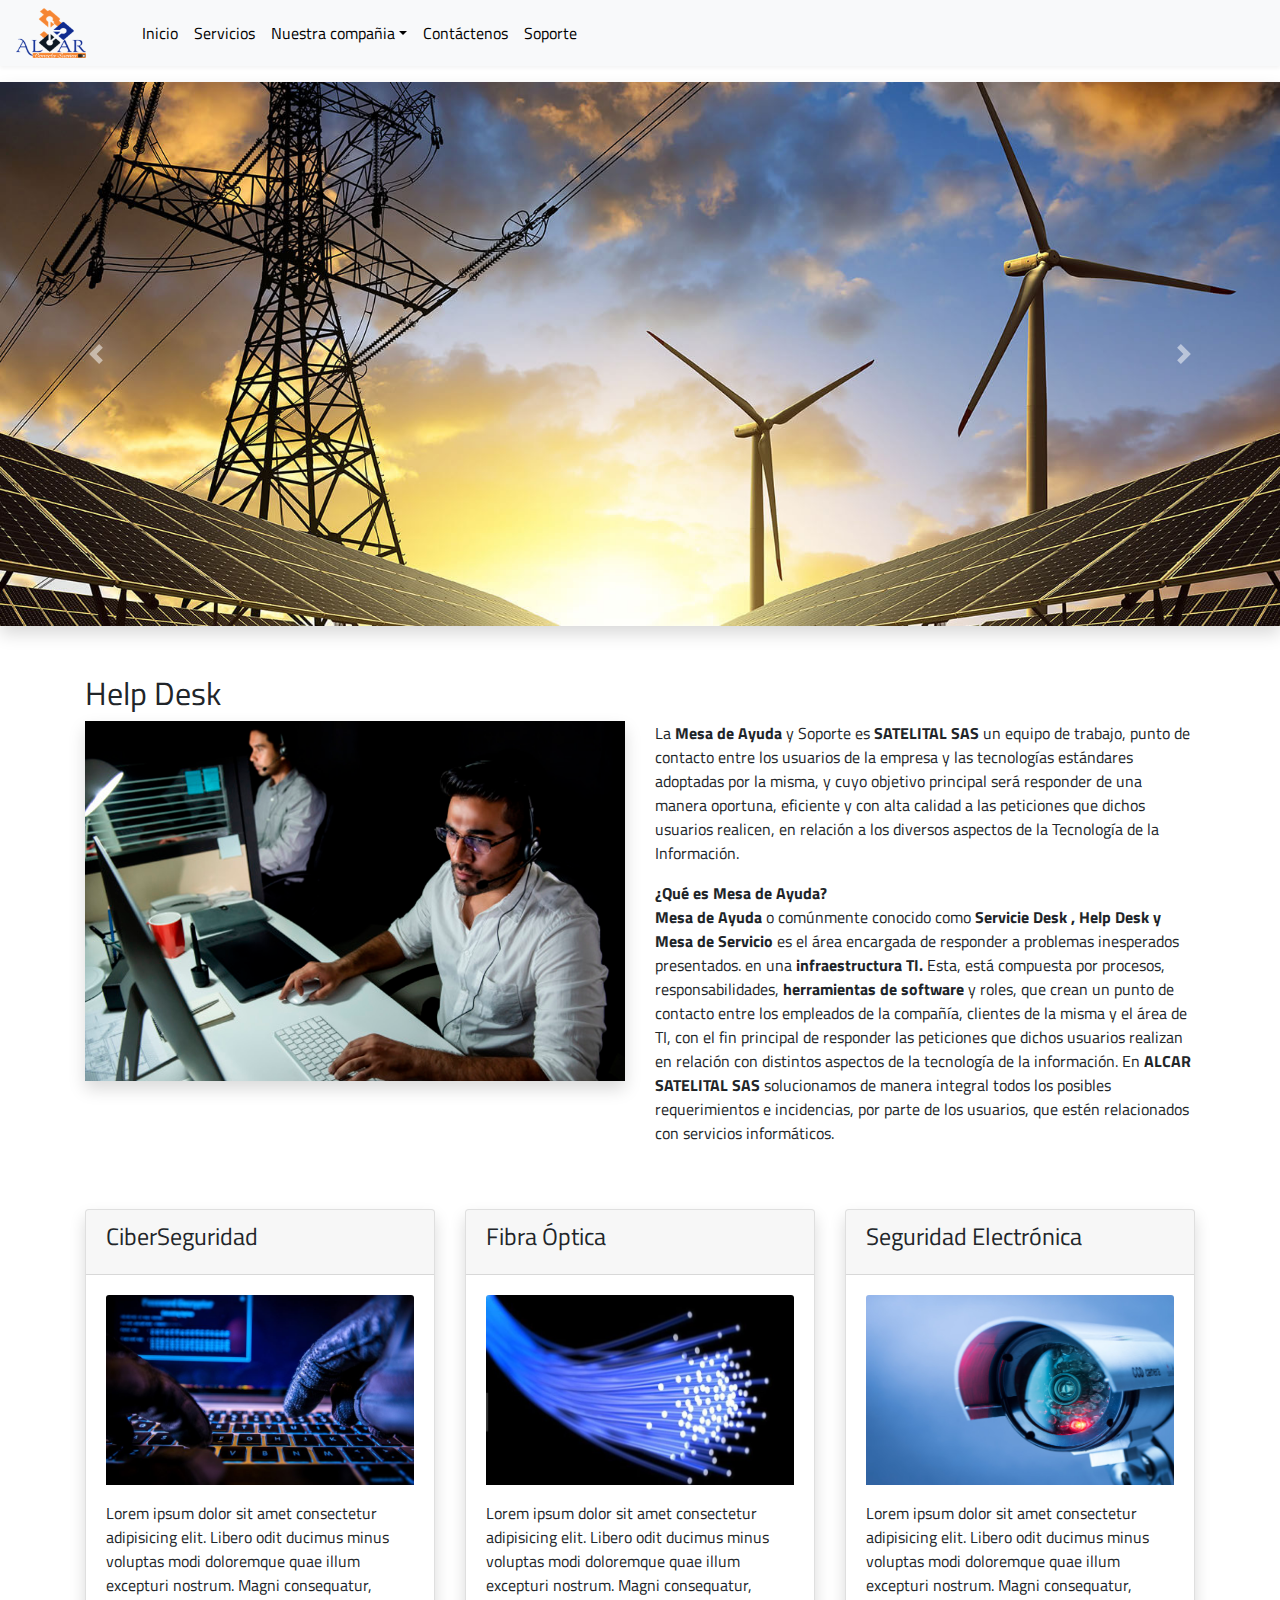
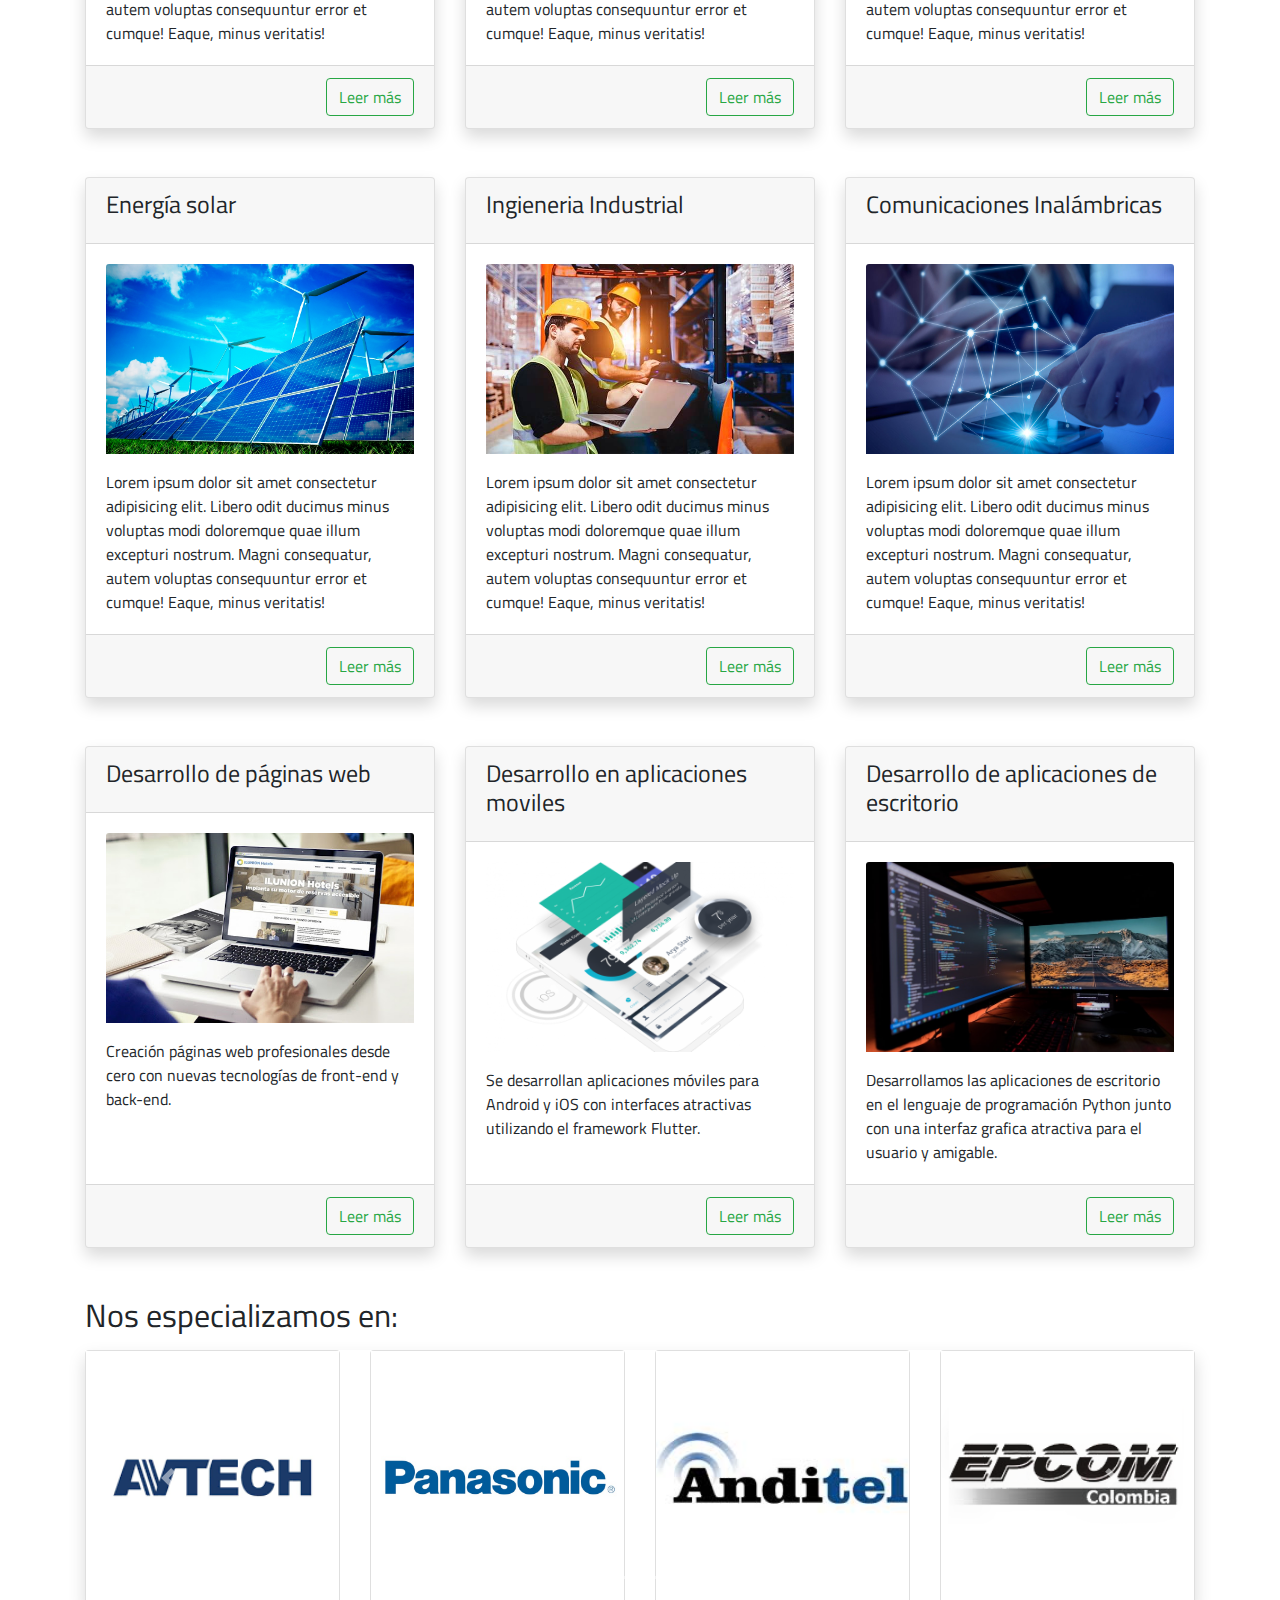
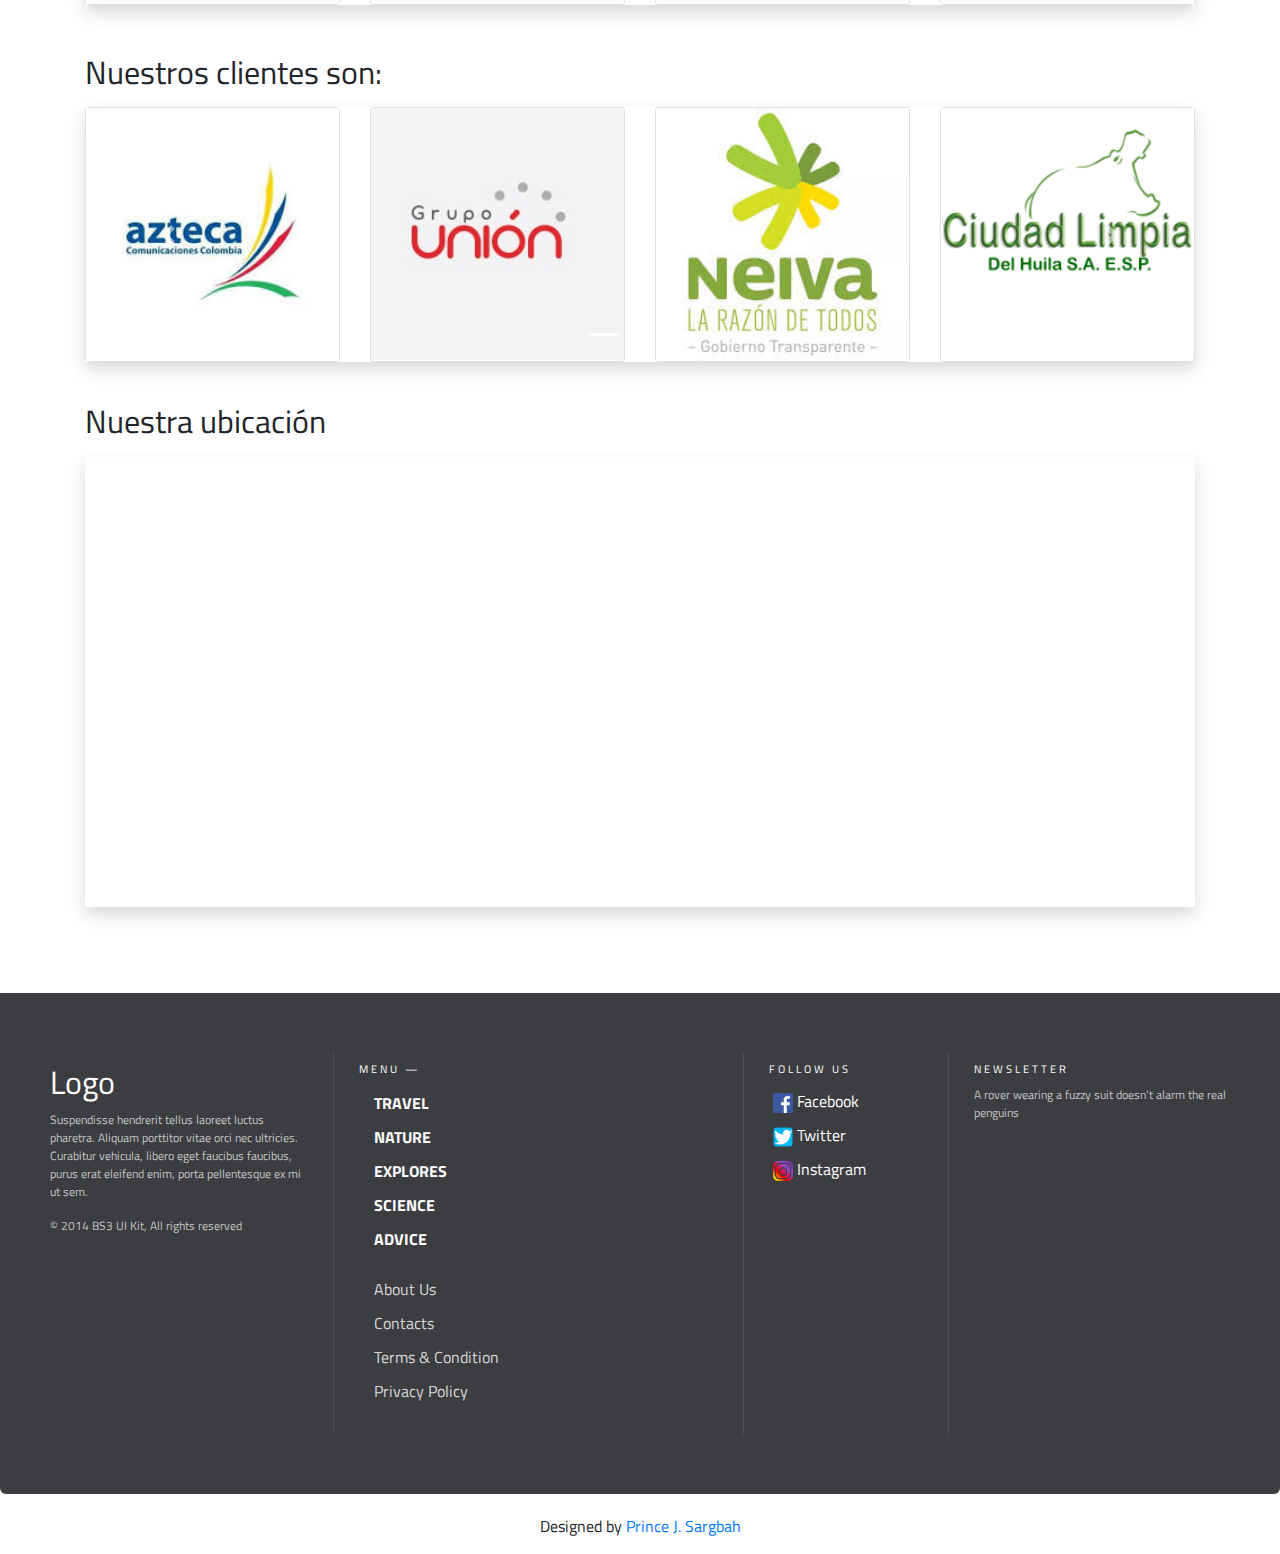
<file: index.html>
<!DOCTYPE html>
<html lang="en">

<head>
    <meta charset="UTF-8">
    <meta name="viewport" content="width=device-width, initial-scale=1.0">
    <title>Alcar,Colombia</title>
    <link rel="icon" href="img/logoAlcar.ico">

    <!-- Bootstrap CSS -->
    <link rel="stylesheet" href="https://stackpath.bootstrapcdn.com/bootstrap/4.4.1/css/bootstrap.min.css" integrity="sha384-Vkoo8x4CGsO3+Hhxv8T/Q5PaXtkKtu6ug5TOeNV6gBiFeWPGFN9MuhOf23Q9Ifjh" crossorigin="anonymous" />

    <link rel="stylesheet" href="https://stackpath.bootstrapcdn.com/bootstrap/4.3.1/css/bootstrap.min.css" integrity="sha384-ggOyR0iXCbMQv3Xipma34MD+dH/1fQ784/j6cY/iJTQUOhcWr7x9JvoRxT2MZw1T" crossorigin="anonymous">

    <link rel="stylesheet" href="css/StilosAlcar.css" />

    <!-- google   fonts - stilos de letras -->

    <link href="https://fonts.googleapis.com/css?family=Titillium+Web:300,400,600&display=swap" rel="stylesheet" />

</head>

<body>
    <!--nav-->
    <nav class="navbar navbar-expand-sm navbar-light bg-light">
        <img src="img/logoAlcar.png" class="logo-alcar mr-5">
        <button class="navbar-toggler d-lg-none" type="button" data-toggle="collapse" data-target="#collapsibleNavId" aria-controls="collapsibleNavId" aria-expanded="false" aria-label="Toggle navigation">
            <span class="navbar-toggler-icon"></span>
        </button>
        <div class="collapse navbar-collapse" id="collapsibleNavId">
            <ul class="navbar-nav mr-auto mt-2 mt-lg-0">
                <li class="nav-item active">
                    <a class="nav-link " href="#" id="inicio">Inicio<span class="sr-only">(current)</span></a>
                </li>
                <li class="nav-item">
                    <a class="nav-link" href="Servicios.html" id="servicios">Servicios</a>
                </li>
                <li class="nav-item dropdown">
                    <a class="nav-link dropdown-toggle" href="#" id="dropdownId" data-toggle="dropdown" aria-haspopup="true" aria-expanded="false">Nuestra compañia</a>
                    <div class="dropdown-menu" aria-labelledby="dropdownId">
                        <a class="dropdown-item" href="NuestraComp.html">Quiénes somos</a>
                        <a class="dropdown-item" href="nosdesempeñamos.html">Nos desempeñamos en</a>
                        <a class="dropdown-item" href="nuestropersonal.html">Nuestro personal</a>
                    </div>
                </li>

                <li class="nav-item">
                    <a class="nav-link " href="principalVersionAlcar.html#contactenos" id="clientes">Contáctenos</a>
                </li>
                <li class="nav-item">
                    <a class="nav-link " href="soporte.html" id="soporte">Soporte</a>
                </li>
            </ul>

        </div>
    </nav>
    <img src="img/produkty_energia.jpg" id="prueba" alt="First slide" class="w-100">

    <!--carousel imagenes de inicio-->
    <div id="carouselId" class="carousel slide mt-3 shadow" data-ride="carousel">

        <div class="carousel-inner" role="listbox">
            <div class="carousel-item active">
                <img src="img/produkty_energia.jpg" id="prueba" alt="First slide" class="w-100">
                <!--
                    <div class="carousel-caption d-none d-md-block">
                    <h3 class="text-ligth "><b>Conecta sueños</b></h3>
                </div>
                -->
            </div>
            <div class="carousel-item">
                <img src="img/fibraoptico.jpg" alt="Second slide" class="w-100">
            </div>
            <div class="carousel-item">
                <img src="img/Desarrollo de software1.0.jpg" alt="Second slide" class="w-100">
            </div>
            <div class="carousel-item">
                <img src="img/ciberseguridadfull.jpg" alt="Second slide" class="w-100">
            </div>
            <div class="carousel-item">
                <img src="img/ingieneriaindustrial.jpg" alt="Second slide" class="w-100">
            </div>
            <div class="carousel-item">
                <img src="img/comunicacioninalambrica.jpg" alt="Second slide" class="w-100">
            </div>
        </div>
        <a class="carousel-control-prev" href="#carouselId" rolegit="button" data-slide="prev">
            <span class="carousel-control-prev-icon" aria-hidden="true"></span>
            <span class="sr-only">Previous</span>
        </a>
        <a class="carousel-control-next" href="#carouselId" role="button" data-slide="next">
            <span class="carousel-control-next-icon" aria-hidden="true"></span>
            <span class="sr-only">Next</span>
        </a>
    </div>

    <div class="container">
        <!--Fila sobre Mesa de ayuda  -->
        <h2 class="mt-5">Help Desk</h2>
        <div class="row">
            <div class="col-12 col-lg-6">
                <img src="img/mesadeayuda.png" alt="" class="w-100 shadow">
            </div>
            <div class="col-12 col-lg-6">
                <p class="mt-4 mt-lg-0">
                    La <b>Mesa de Ayuda</b> y Soporte es <b>SATELITAL SAS</b> un equipo de trabajo, punto de contacto entre los usuarios de la empresa y las tecnologías estándares adoptadas por la misma, y cuyo objetivo principal será responder de una
                    manera oportuna, eficiente y con alta calidad a las peticiones que dichos usuarios realicen, en relación a los diversos aspectos de la Tecnología de la Información.
                </p>
                <b class="mt-2">¿Qué es Mesa de Ayuda? </b>
                <p>
                    <b>Mesa de Ayuda</b> o comúnmente conocido como <b>Servicie Desk , Help Desk y Mesa de Servicio</b> es el área encargada de responder a problemas inesperados presentados. en una <b> infraestructura TI.</b> Esta, está compuesta por
                    procesos, responsabilidades, <b>herramientas de software</b> y roles, que crean un punto de contacto entre los empleados de la compañía, clientes de la misma y el área de TI, con el fin principal de responder las peticiones que dichos
                    usuarios realizan en relación con distintos aspectos de la tecnología de la información. En <b>ALCAR SATELITAL SAS</b> solucionamos de manera integral todos los posibles requerimientos e incidencias, por parte de los usuarios, que
                    estén relacionados con servicios informáticos.
                </p>
            </div>
        </div>

        <!--Fila Cards -->
        <div class="row">
            <div class="col-12">

                <!--primera fila de card-->
                <div class="card-deck mt-5">
                    <div class="card shadow">
                        <div class="card-header ">
                            <h4 class="card-title">CiberSeguridad</h4>
                        </div>
                        <div class="card-body">
                            <img class="card-img-top tamañoImgCard" src="img/amenazas-ciberseguridad-2016-eset-810x520.jpg" alt="">
                            <p class="card-text mt-3">Lorem ipsum dolor sit amet consectetur adipisicing elit. Libero odit ducimus minus voluptas modi doloremque quae illum excepturi nostrum. Magni consequatur, autem voluptas consequuntur error et cumque! Eaque, minus veritatis!</p>
                        </div>
                        <div class="card-footer d-flex justify-content-end">
                            <!-- Bóton ventana modal CiberSeguridad-->
                            <button type="button" class="btn btn-outline-success" data-toggle="modal" data-target="#modalCiberseguridad">Leer más</button>
                        </div>
                    </div>

                    <div class="card shadow">
                        <div class="card-header">
                            <h4 class="card-title">Fibra Óptica</h4>
                        </div>
                        <div class="card-body">
                            <img class="card-img-top tamañoImgCard" src="img/telefonica-fibra-optica.jpg">
                            <p class="card-text mt-3">Lorem ipsum dolor sit amet consectetur adipisicing elit. Libero odit ducimus minus voluptas modi doloremque quae illum excepturi nostrum. Magni consequatur, autem voluptas consequuntur error et cumque! Eaque, minus veritatis!</p>
                        </div>
                        <div class="card-footer d-flex justify-content-end">
                            <!-- Bóton ventana modal Fibra óptica-->
                            <button type="button" class="btn btn-outline-success" data-toggle="modal" data-target="#modalFibraOptica">Leer más</button>
                        </div>
                    </div>
                    <div class="card shadow">
                        <div class="card-header">
                            <h4 class="card-title">Seguridad Electrónica</h4>
                        </div>
                        <div class="card-body">
                            <img class="card-img-top tamañoImgCard" src="img/fullcamara.jpg" alt="">
                            <p class="card-text mt-3">Lorem ipsum dolor sit amet consectetur adipisicing elit. Libero odit ducimus minus voluptas modi doloremque quae illum excepturi nostrum. Magni consequatur, autem voluptas consequuntur error et cumque! Eaque, minus veritatis!</p>
                        </div>
                        <div class="card-footer d-flex justify-content-end">
                            <!-- Bóton ventana modal seguridad electrónica-->
                            <button type="button" class="btn btn-outline-success" data-toggle="modal" data-target="#modalSeguridadElectronica">Leer más</button>
                        </div>
                    </div>
                </div>
                <!--segunda fila de card-->
                <div class="card-deck mt-5">
                    <div class="card shadow">
                        <div class="card-header">
                            <h4 class="card-title">Energía solar</h4>
                        </div>
                        <div class="card-body">
                            <img class="card-img-top tamañoImgCard" src="img/Energia_solar_e_e_lica_representa_cerca_de_10__da_gera__o_de_eletricidade_nos_EUA_2.jpg" alt="">
                            <p class="card-text mt-3">Lorem ipsum dolor sit amet consectetur adipisicing elit. Libero odit ducimus minus voluptas modi doloremque quae illum excepturi nostrum. Magni consequatur, autem voluptas consequuntur error et cumque! Eaque, minus veritatis!</p>
                        </div>
                        <div class="card-footer d-flex justify-content-end">
                            <!-- Bóton ventana modal energía solar-->
                            <button type="button" class="btn btn-outline-success" data-toggle="modal" data-target="#modalEnergiaSolar">Leer más</button>
                        </div>
                    </div>

                    <div class="card shadow">
                        <div class="card-header">
                            <h4 class="card-title">Ingieneria Industrial</h4>
                        </div>
                        <div class="card-body">
                            <img class="card-img-top tamañoImgCard" src="img/beneficios.jpg" alt="">
                            <p class="card-text mt-3">Lorem ipsum dolor sit amet consectetur adipisicing elit. Libero odit ducimus minus voluptas modi doloremque quae illum excepturi nostrum. Magni consequatur, autem voluptas consequuntur error et cumque! Eaque, minus veritatis!</p>
                        </div>
                        <div class="card-footer d-flex justify-content-end">
                            <!-- Bóton ventana modal Ingieneria industrial-->
                            <button type="button" class="btn btn-outline-success" data-toggle="modal" data-target="#modalIngieneriaIndustrial">Leer más</button>
                        </div>
                    </div>
                    <div class="card shadow">
                        <div class="card-header">
                            <h4 class="card-title">Comunicaciones Inalámbricas</h4>
                        </div>
                        <div class="card-body">
                            <img class="card-img-top tamañoImgCard" src="img/dt.jpg" alt="">
                            <p class="card-text mt-3">Lorem ipsum dolor sit amet consectetur adipisicing elit. Libero odit ducimus minus voluptas modi doloremque quae illum excepturi nostrum. Magni consequatur, autem voluptas consequuntur error et cumque! Eaque, minus veritatis!</p>
                        </div>
                        <div class="card-footer d-flex justify-content-end">
                            <!-- Bóton ventana modal Comunicaciones Inalámbricas-->
                            <button type="button" class="btn btn-outline-success" data-toggle="modal" data-target="#modalComunicacionInalambrica">Leer más</button>
                        </div>
                    </div>

                </div>
                <!--tercera fila de card-->
                <div class="card-deck mt-5">
                    <div class="card shadow">
                        <div class="card-header">
                            <h4 class="card-title">Desarrollo de páginas web</h4>
                        </div>
                        <div class="card-body">
                            <img class="card-img-top tamañoImgCard" src="img/paginas web.jpg" alt="">
                            <p class="card-text mt-3">Creación páginas web profesionales desde cero con nuevas tecnologías de front-end y back-end.</p>
                        </div>
                        <div class="card-footer d-flex justify-content-end">
                            <!-- Bóton ventana modal páginas web-->
                            <button type="button" class="btn btn-outline-success" data-toggle="modal" data-target="#modalPaginasWeb">Leer más</button>
                        </div>
                    </div>
                    <div class="card shadow">
                        <div class="card-header">
                            <h4 class="card-title">Desarrollo en aplicaciones moviles</h4>
                        </div>
                        <div class="card-body">
                            <img class="card-img-top tamañoImgCard" src="img/desarrollo-aplicaciones-moviles-740x414.png" alt="">
                            <p class="card-text mt-3">Se desarrollan aplicaciones móviles para Android y iOS con interfaces atractivas utilizando el framework Flutter.</p>
                        </div>
                        <div class="card-footer d-flex justify-content-end">
                            <!-- Bóton ventana modal aplicaciones moviles-->
                            <button type="button" class="btn btn-outline-success" data-toggle="modal" data-target="#modalAplicacionesMoviles">Leer más</button>
                        </div>
                    </div>
                    <div class="card shadow">
                        <div class="card-header">
                            <h4 class="card-title">Desarrollo de aplicaciones de escritorio</h4>
                        </div>
                        <div class="card-body">
                            <img class="card-img-top tamañoImgCard" src="img/desarrollode escritorio.jpg" alt="">
                            <p class="card-text mt-3">Desarrollamos las aplicaciones de escritorio en el lenguaje de programación Python junto con una interfaz grafica atractiva para el usuario y amigable.</p>
                        </div>
                        <div class="card-footer d-flex justify-content-end">
                            <!-- Bóton ventana modal aplicaciones de escritorio-->
                            <button type="button" class="btn btn-outline-success" data-toggle="modal" data-target="#modalAplicacionesEscritorio">Leer más</button>
                        </div>
                    </div>
                </div>
            </div>
            <!--Cierre col-->
        </div>
        <!--Cierre row-->
        <!--card con carousel Nos especializamos en-->
        <h2 class="mt-5">Nos especializamos en:</h2>

        <div id="carouselId2" class="carousel slide mt-3 mb-3 shadow" data-ride="carousel">
            <ol class="carousel-indicators">
                <li data-target="#carouselId2" data-slide-to="0" class="active"></li>
                <li data-target="#carouselId2" data-slide-to="1"></li>
                <li data-target="#carouselId2" data-slide-to="2"></li>
                <li data-target="#carouselId2" data-slide-to="3"></li>
            </ol>
            <div class="carousel-inner" role="listbox">
                <div class="carousel-item active">
                    <div class="card-deck ">
                        <div class="card">
                            <img src="img/nos especializamos en/avtech1.png" alt="First slide" class="w-100">

                        </div>
                        <div class="card">
                            <img src="img/nos especializamos en/Panasonic2.jpg" alt="First slide" class="w-100">

                        </div>
                        <div class="card">
                            <img src="img/nos especializamos en/anditel3.jpg" alt="First slide" class="w-100">

                        </div>
                        <div class="card">
                            <img src="img/nos especializamos en/epcom 3.1.png" alt="First slide" class="w-100">

                        </div>
                    </div>
                </div>
                <div class="carousel-item">
                    <div class="card-deck">
                        <div class="card">
                            <img src="img/nos especializamos en/skynet5.jpg" alt="Second slide" class="w-100">

                        </div>

                        <div class="card">
                            <img src="img/nos especializamos en/syscom12.png" alt="Second slide" class="w-100">

                        </div>
                        <div class="card">
                            <img src="img/nos especializamos en/bosch 6.png" alt="Second slide" class="w-100">

                        </div>
                        <div class="card">
                            <img src="img/nos especializamos en/cpcam4.jpg" alt="Second slide" class="w-100">

                        </div>
                    </div>
                </div>
                <div class="carousel-item">
                    <div class="card-deck">
                        <div class="card">
                            <img src="img/nos especializamos en/ericsson7.jpg" alt="Second slide" class="w-100">

                        </div>
                        <div class="card">
                            <img src="img/nos especializamos en/HIKvision8.jpg" alt="Second slide" class="w-100">

                        </div>
                        <div class="card">
                            <img src="img/nos especializamos en/shiron 9.png" alt="Second slide" class="w-100">

                        </div>
                        <div class="card">
                            <img src="img/nos especializamos en/cisco.jpg" alt="Second slide" class="w-100">

                        </div>
                    </div>
                </div>
                <div class="carousel-item">
                    <div class="card-deck">
                        <div class="card">
                            <img src="img/nos especializamos en/samsung 14.png" alt="Second slide" class="w-100">

                        </div>
                        <div class="card">
                            <img src="img/nos especializamos en/radwin.jpg" alt="Second slide" class="w-100">

                        </div>
                        <div class="card">
                            <img src="img/nos especializamos en/ubiquiti.png" alt="Second slide" class="w-100">

                        </div>
                        <div class="card">
                            <img src="img/nos especializamos en/albentia13.png" alt="Second slide" class="w-100">

                        </div>
                    </div>
                </div>
            </div>
            <a class="carousel-control-prev" href="#carouselId2" rolegit="button" data-slide="prev">
                <span class="carousel-control-prev-icon" aria-hidden="true"></span>
                <span class="sr-only">Previous</span>
            </a>
            <a class="carousel-control-next" href="#carouselId2" role="button" data-slide="next">
                <span class="carousel-control-next-icon" aria-hidden="true"></span>
                <span class="sr-only">Next</span>
            </a>
        </div>

        <!--card con carousel Nuestros clientes son:-->
        <h2 class="mt-5">Nuestros clientes son:</h2>
        <div id="carouselId3" class="carousel slide mt-3 mb-3 shadow" data-ride="carousel">
            <ol class="carousel-indicators">
                <li data-target="#carouselId3" data-slide-to="0" class="active"></li>
                <li data-target="#carouselId3" data-slide-to="1"></li>
                <li data-target="#carouselId3" data-slide-to="2"></li>

            </ol>
            <div class="carousel-inner" role="listbox">

                <div class="carousel-item active">
                    <div class="card-deck ">
                        <div class="card">
                            <img src="img/nuestros clientes/azteca1.jpg" alt="First slide" class="w-100">

                        </div>
                        <div class="card">
                            <img src="img/nuestros clientes/union 2.jpg" alt="First slide" class="w-100">

                        </div>
                        <div class="card">
                            <img src="img/nuestros clientes/neiva3.jpg" alt="First slide" class="w-100">

                        </div>
                        <div class="card">
                            <img src="img/nuestros clientes/ciudad limpia.png" alt="First slide" class="w-100">

                        </div>
                    </div>
                </div>
                <div class="carousel-item">
                    <div class="card-deck">
                        <div class="card">
                            <img src="img/nuestros clientes/carmen5.jpg" alt="Second slide" class="w-100">

                        </div>

                        <div class="card">
                            <img src="img/nuestros clientes/etb 6.png" alt="Second slide" class="w-100">

                        </div>
                        <div class="card">
                            <img src="img/nuestros clientes/televigilancia.png" alt="Second slide" class="w-100">

                        </div>
                        <div class="card">
                            <img src="img/nuestros clientes/incihuila8.png" alt="Second slide" class="w-100">

                        </div>
                    </div>
                </div>
                <div class="carousel-item">
                    <div class="card-deck">
                        <div class="card">
                            <img src="img/nuestros clientes/media 9.png" alt="Second slide" class="w-100">

                        </div>
                        <div class="card">
                            <img src="img/nuestros clientes/andired10.jpg" alt="Second slide" class="w-100">

                        </div>
                        <div class="card">
                            <img src="img/nuestros clientes/ams11.png" alt="Second slide" class="w-100">

                        </div>
                        <div class="card">
                            <img src="img/nuestros clientes/cafeteros12.png" alt="Second slide" class="w-100">

                        </div>
                    </div>
                </div>

            </div>
            <a class="carousel-control-prev" href="#carouselId3" rolegit="button" data-slide="prev">
                <span class="carousel-control-prev-icon" aria-hidden="true"></span>
                <span class="sr-only">Previous</span>
            </a>
            <a class="carousel-control-next" href="#carouselId3" role="button" data-slide="next">
                <span class="carousel-control-next-icon" aria-hidden="true"></span>
                <span class="sr-only">Next</span>
            </a>
        </div>
        <div class="row">
            <div class="col-12">
                <h2 class="mt-4">Nuestra ubicación</h2>
                <iframe src="https://www.google.com/maps/embed?pb=!1m18!1m12!1m3!1d1992.243011721736!2d-75.29397110892484!3d2.962556297831745!2m3!1f0!2f0!3f0!3m2!1i1024!2i768!4f13.1!3m3!1m2!1s0x8e3b75aa2090c85b%3A0xfdcac2e058259923!2sCl.%2064%20%231e-45%2C%20Neiva%2C%20Huila!5e0!3m2!1ses-419!2sco!4v1585675781194!5m2!1ses-419!2sco"
                    class="shadow mt-2" width="100%" height="450" frameborder="0" style="border:0;" allowfullscreen="" aria-hidden="false" tabindex="0" alt="Sin acceso a internet"></iframe>

            </div>
        </div>
    </div>
    <!--Cierre container-->

    <section style="height:80px;"></section>
    <!----------- Footer ------------>
    <footer class="footer-bs" id="contactenos">
        <div class="row">
            <div class="col-md-3 footer-brand animated fadeInLeft">
                <h2>Logo</h2>
                <p>Suspendisse hendrerit tellus laoreet luctus pharetra. Aliquam porttitor vitae orci nec ultricies. Curabitur vehicula, libero eget faucibus faucibus, purus erat eleifend enim, porta pellentesque ex mi ut sem.</p>
                <p>© 2014 BS3 UI Kit, All rights reserved</p>
            </div>
            <div class="col-md-4 footer-nav animated fadeInUp">
                <h4>Menu —</h4>
                <div class="col-md-6">
                    <ul class="pages">
                        <li><a href="#">Travel</a></li>
                        <li><a href="#">Nature</a></li>
                        <li><a href="#">Explores</a></li>
                        <li><a href="#">Science</a></li>
                        <li><a href="#">Advice</a></li>
                    </ul>
                </div>
                <div class="col-md-6">
                    <ul class="list">
                        <li><a href="#">About Us</a></li>
                        <li><a href="#">Contacts</a></li>
                        <li><a href="#">Terms & Condition</a></li>
                        <li><a href="#">Privacy Policy</a></li>
                    </ul>
                </div>
            </div>
            <div class="col-md-2 footer-social animated fadeInDown">
                <h4>Follow Us</h4>
                <ul>
                    <li><img src="img/Facebook_logo_(square).png" alt="facebook" class="iconos"><a href="#">  Facebook</a></li>
                    <li><img src="img/Twitter-Download-PNG.png" alt="Twitter" class="iconos"></a><a href="#">  Twitter</a></li>
                    <li><img src="img/1200px-Instagram-Icon.png" alt="instagram" class="iconos"></a><a href="#">  Instagram</a></li>

                </ul>
            </div>
            <div class="col-md-3 footer-ns animated fadeInRight">
                <h4>Newsletter</h4>
                <p>A rover wearing a fuzzy suit doesn’t alarm the real penguins</p>

            </div>
        </div>
    </footer>
    <section style="text-align:center; margin:10px auto;">
        <p>Designed by <a href="http://enfoplus.net">Prince J. Sargbah</a></p>
    </section>

    <!--Ventanas modal-->


    <!--Ventana Modal de card CiberSeguridad -->
    <div class="modal fade" id="modalCiberseguridad" tabindex="-1" role="dialog" aria-labelledby="modelTitleId" aria-hidden="true">
        <div class="modal-dialog" role="document">
            <div class="modal-content">
                <div class="modal-header">
                    <h5 class="modal-title">CiberSeguridad</h5>
                    <button type="button" class="close" data-dismiss="modal" aria-label="Close">
                             <span aria-hidden="true">&times;</span>
                         </button>
                </div>
                <div class="modal-body">
                    <div class="d-flex justify-content-center">
                        <img class="card-img-top tamañoImgModal mb-3 shadow" src="img/amenazas-ciberseguridad-2016-eset-810x520.jpg" alt="">
                    </div>

                    <p>Lorem ipsum dolor sit amet consectetur adipisicing elit. Aperiam magnam impedit consequuntur voluptatibus quae mollitia id inventore, molestiae dolor dolores assumenda voluptates maiores libero enim sequi ut fugiat praesentium sit.</p>
                    <p>Lorem ipsum dolor sit amet consectetur adipisicing elit. Aperiam magnam impedit consequuntur voluptatibus quae mollitia id inventore, molestiae dolor dolores assumenda voluptates maiores libero enim sequi ut fugiat praesentium sit.</p>
                </div>
                <div class="modal-footer d-flex justify-content-end">
                    <button type="button" class="btn btn-danger" data-dismiss="modal">Cerrar</button>
                </div>
            </div>
        </div>
    </div>



    <!--Ventana Modal de card CiberSeguridad -->
    <div class="modal fade" id="modalCiberseguridad" tabindex="-1" role="dialog" aria-labelledby="modelTitleId" aria-hidden="true">
        <div class="modal-dialog" role="document">
            <div class="modal-content">
                <div class="modal-header">
                    <h5 class="modal-title">CiberSeguridad</h5>
                    <button type="button" class="close" data-dismiss="modal" aria-label="Close">
                             <span aria-hidden="true">&times;</span>
                         </button>
                </div>
                <div class="modal-body">
                    <div class="d-flex justify-content-center">
                        <img class="card-img-top tamañoImgModal mb-3 shadow" src="img/amenazas-ciberseguridad-2016-eset-810x520.jpg" alt="">
                    </div>

                    <p>Lorem ipsum dolor sit amet consectetur adipisicing elit. Aperiam magnam impedit consequuntur voluptatibus quae mollitia id inventore, molestiae dolor dolores assumenda voluptates maiores libero enim sequi ut fugiat praesentium sit.</p>
                    <p>Lorem ipsum dolor sit amet consectetur adipisicing elit. Aperiam magnam impedit consequuntur voluptatibus quae mollitia id inventore, molestiae dolor dolores assumenda voluptates maiores libero enim sequi ut fugiat praesentium sit.</p>
                </div>
                <div class="modal-footer d-flex justify-content-end">
                    <button type="button" class="btn btn-danger" data-dismiss="modal">Cerrar</button>
                </div>
            </div>
        </div>
    </div>

    <!--Ventana Modal de card Fibra Óptica -->
    <div class="modal fade" id="modalFibraOptica" tabindex="-1" role="dialog" aria-labelledby="modelTitleId" aria-hidden="true">
        <div class="modal-dialog" role="document">
            <div class="modal-content">
                <div class="modal-header">
                    <h5 class="modal-title">Fibra Óptica</h5>
                    <button type="button" class="close" data-dismiss="modal" aria-label="Close">
                             <span aria-hidden="true">&times;</span>
                         </button>
                </div>
                <div class="modal-body">
                    <div class="d-flex justify-content-center">
                        <img class="card-img-top tamañoImgModal mb-3 shadow" src="img/telefonica-fibra-optica.jpg" alt="">
                    </div>

                    <p>Lorem ipsum dolor sit amet consectetur adipisicing elit. Aperiam magnam impedit consequuntur voluptatibus quae mollitia id inventore, molestiae dolor dolores assumenda voluptates maiores libero enim sequi ut fugiat praesentium sit.</p>
                    <p>Lorem ipsum dolor sit amet consectetur adipisicing elit. Aperiam magnam impedit consequuntur voluptatibus quae mollitia id inventore, molestiae dolor dolores assumenda voluptates maiores libero enim sequi ut fugiat praesentium sit.</p>
                </div>
                <div class="modal-footer d-flex justify-content-end">
                    <button type="button" class="btn btn-danger" data-dismiss="modal">Cerrar</button>
                </div>
            </div>
        </div>
    </div>

    <!--Ventana Modal de card Seguridad Electrónica -->
    <div class="modal fade" id="modalSeguridadElectronica" tabindex="-1" role="dialog" aria-labelledby="modelTitleId" aria-hidden="true">
        <div class="modal-dialog" role="document">
            <div class="modal-content">
                <div class="modal-header">
                    <h5 class="modal-title">Seguridad Electrónica</h5>
                    <button type="button" class="close" data-dismiss="modal" aria-label="Close">
                             <span aria-hidden="true">&times;</span>
                         </button>
                </div>
                <div class="modal-body">
                    <div class="d-flex justify-content-center">
                        <img class="card-img-top tamañoImgModal mb-3 shadow" src="img/fullcamara.jpg" alt="">
                    </div>

                    <p>Lorem ipsum dolor sit amet consectetur adipisicing elit. Aperiam magnam impedit consequuntur voluptatibus quae mollitia id inventore, molestiae dolor dolores assumenda voluptates maiores libero enim sequi ut fugiat praesentium sit.</p>
                    <p>Lorem ipsum dolor sit amet consectetur adipisicing elit. Aperiam magnam impedit consequuntur voluptatibus quae mollitia id inventore, molestiae dolor dolores assumenda voluptates maiores libero enim sequi ut fugiat praesentium sit.</p>
                </div>
                <div class="modal-footer d-flex justify-content-end">
                    <button type="button" class="btn btn-danger" data-dismiss="modal">Cerrar</button>
                </div>
            </div>
        </div>
    </div>

    <!--Ventana Modal de card Energía solar-->
    <div class="modal fade" id="modalEnergiaSolar" tabindex="-1" role="dialog" aria-labelledby="modelTitleId" aria-hidden="true">
        <div class="modal-dialog" role="document">
            <div class="modal-content">
                <div class="modal-header">
                    <h5 class="modal-title">Energía solar</h5>
                    <button type="button" class="close" data-dismiss="modal" aria-label="Close">
                             <span aria-hidden="true">&times;</span>
                         </button>
                </div>
                <div class="modal-body">
                    <div class="d-flex justify-content-center">
                        <img class="card-img-top tamañoImgModal mb-3 shadow" src="img/Energia_solar_e_e_lica_representa_cerca_de_10__da_gera__o_de_eletricidade_nos_EUA_2.jpg" alt="">
                    </div>

                    <p>Lorem ipsum dolor sit amet consectetur adipisicing elit. Aperiam magnam impedit consequuntur voluptatibus quae mollitia id inventore, molestiae dolor dolores assumenda voluptates maiores libero enim sequi ut fugiat praesentium sit.</p>
                    <p>Lorem ipsum dolor sit amet consectetur adipisicing elit. Aperiam magnam impedit consequuntur voluptatibus quae mollitia id inventore, molestiae dolor dolores assumenda voluptates maiores libero enim sequi ut fugiat praesentium sit.</p>
                </div>
                <div class="modal-footer d-flex justify-content-end">
                    <button type="button" class="btn btn-danger" data-dismiss="modal">Cerrar</button>
                </div>
            </div>
        </div>
    </div>

    <!--Ventana Modal de card Ingieneria Industrial-->
    <div class="modal fade" id="modalIngieneriaIndustrial" tabindex="-1" role="dialog" aria-labelledby="modelTitleId" aria-hidden="true">
        <div class="modal-dialog" role="document">
            <div class="modal-content">
                <div class="modal-header">
                    <h5 class="modal-title">Ingieneria Industrial</h5>
                    <button type="button" class="close" data-dismiss="modal" aria-label="Close">
                        <span aria-hidden="true">&times;</span>
                     </button>
                </div>
                <div class="modal-body">
                    <div class="d-flex justify-content-center">
                        <img class="card-img-top tamañoImgModal mb-3 shadow" src="img/beneficios.jpg" alt="">
                    </div>

                    <p>Lorem ipsum dolor sit amet consectetur adipisicing elit. Aperiam magnam impedit consequuntur voluptatibus quae mollitia id inventore, molestiae dolor dolores assumenda voluptates maiores libero enim sequi ut fugiat praesentium sit.</p>
                    <p>Lorem ipsum dolor sit amet consectetur adipisicing elit. Aperiam magnam impedit consequuntur voluptatibus quae mollitia id inventore, molestiae dolor dolores assumenda voluptates maiores libero enim sequi ut fugiat praesentium sit.</p>
                </div>
                <div class="modal-footer d-flex justify-content-end">
                    <button type="button" class="btn btn-danger" data-dismiss="modal">Cerrar</button>
                </div>
            </div>
        </div>
    </div>

    <!--Ventana Modal de card Comunicaciones Inalámbricas-->
    <div class="modal fade" id="modalComunicacionInalambrica" tabindex="-1" role="dialog" aria-labelledby="modelTitleId" aria-hidden="true">
        <div class="modal-dialog" role="document">
            <div class="modal-content">
                <div class="modal-header">
                    <h5 class="modal-title">Comunicaciones Inalámbricas</h5>
                    <button type="button" class="close" data-dismiss="modal" aria-label="Close">
                        <span aria-hidden="true">&times;</span>
                     </button>
                </div>
                <div class="modal-body">
                    <div class="d-flex justify-content-center">
                        <img class="card-img-top tamañoImgModal mb-3 shadow" src="img/dt.jpg" alt="">
                    </div>

                    <p>Lorem ipsum dolor sit amet consectetur adipisicing elit. Aperiam magnam impedit consequuntur voluptatibus quae mollitia id inventore, molestiae dolor dolores assumenda voluptates maiores libero enim sequi ut fugiat praesentium sit.</p>
                    <p>Lorem ipsum dolor sit amet consectetur adipisicing elit. Aperiam magnam impedit consequuntur voluptatibus quae mollitia id inventore, molestiae dolor dolores assumenda voluptates maiores libero enim sequi ut fugiat praesentium sit.</p>
                </div>
                <div class="modal-footer d-flex justify-content-end">
                    <button type="button" class="btn btn-danger" data-dismiss="modal">Cerrar</button>
                </div>
            </div>
        </div>
    </div>

    <!--Ventana Modal de card Desarrollo de páginas web-->
    <div class="modal fade" id="modalPaginasWeb" tabindex="-1" role="dialog" aria-labelledby="modelTitleId" aria-hidden="true">
        <div class="modal-dialog" role="document">
            <div class="modal-content">
                <div class="modal-header">
                    <h5 class="modal-title">Desarrollo de páginas web</h5>
                    <button type="button" class="close" data-dismiss="modal" aria-label="Close">
                        <span aria-hidden="true">&times;</span>
                     </button>
                </div>
                <div class="modal-body">
                    <div class="d-flex justify-content-center">
                        <img class="card-img-top tamañoImgModal mb-3 shadow" src="img/paginas web.jpg" alt="">
                    </div>

                    <p class="mb-4"> Se desarrollan paginas web desde los más básico hasta lo más complejo los development tienen un perfil full stack el desarrollo se realiza siguiendo la metodología ágil scrum analizando los respectivos requerimientos solicitados por
                        el cliente.
                    </p>
                    <h5 class="mb-1">¿Qué es desarrollador web?</h5>
                    <p>
                        Un desarrollador web es un especialista dedicado en forma específica en programar aplicaciones World Wide Web o aplicaciones distribuidas en red que se ejecutan mediante http de un servidor web a un navegador web
                    </p>
                </div>
                <div class="modal-footer d-flex justify-content-end">
                    <button type="button" class="btn btn-danger" data-dismiss="modal">Cerrar</button>
                </div>
            </div>
        </div>
    </div>

    <!--Ventana Modal de card Desarrollo en aplicaciones moviles-->
    <div class="modal fade" id="modalAplicacionesMoviles" tabindex="-1" role="dialog" aria-labelledby="modelTitleId" aria-hidden="true">
        <div class="modal-dialog" role="document">
            <div class="modal-content">
                <div class="modal-header">
                    <h5 class="modal-title">Desarrollo en aplicaciones moviles</h5>
                    <button type="button" class="close" data-dismiss="modal" aria-label="Close">
                        <span aria-hidden="true">&times;</span>
                     </button>
                </div>
                <div class="modal-body">
                    <div class="d-flex justify-content-center">
                        <img class="card-img-top tamañoImgModal mb-3 shadow" src="img/desarrollo-aplicaciones-moviles-740x414.png" alt="">
                    </div>

                    <p>El desarrollo de la aplicación involucra un diseño atractivo, implementación, pruebas, lanzamiento y desarrollo, prestando atención a la interfaz para que su diseño sea llamativo y amigable con el usuario. </p>

                </div>
                <div class="modal-footer d-flex justify-content-end">
                    <button type="button" class="btn btn-danger" data-dismiss="modal">Cerrar</button>
                </div>
            </div>
        </div>
    </div>

    <!--Ventana Modal de card Desarrollo de aplicaciones de escritorio-->
    <div class="modal fade" id="modalAplicacionesEscritorio" tabindex="-1" role="dialog" aria-labelledby="modelTitleId" aria-hidden="true">
        <div class="modal-dialog" role="document">
            <div class="modal-content">
                <div class="modal-header">
                    <h5 class="modal-title">Desarrollo de aplicaciones de escritorio</h5>
                    <button type="button" class="close" data-dismiss="modal" aria-label="Close">
                        <span aria-hidden="true">&times;</span>
                     </button>
                </div>
                <div class="modal-body">
                    <div class="d-flex justify-content-center">
                        <img class="card-img-top tamañoImgModal mb-3 shadow" src="img/desarrollode escritorio.jpg" alt="">
                    </div>
                    <p>Implementamos patrones arquitectónicos de software del catálogo de los GOF que está dentro el estar de calidad de software y se implementa la integración entre la experiencia del usuario y la lógica del negocio. </p>
                </div>
                <div class="modal-footer d-flex justify-content-end">
                    <button type="button" class="btn btn-danger" data-dismiss="modal">Cerrar</button>
                </div>
            </div>
        </div>
    </div>





    <script src="https://code.jquery.com/jquery-3.3.1.slim.min.js" integrity="sha384-q8i/X+965DzO0rT7abK41JStQIAqVgRVzpbzo5smXKp4YfRvH+8abtTE1Pi6jizo" crossorigin="anonymous"></script>
    <script src="https://cdnjs.cloudflare.com/ajax/libs/popper.js/1.14.7/umd/popper.min.js" integrity="sha384-UO2eT0CpHqdSJQ6hJty5KVphtPhzWj9WO1clHTMGa3JDZwrnQq4sF86dIHNDz0W1" crossorigin="anonymous"></script>
    <script src="https://stackpath.bootstrapcdn.com/bootstrap/4.3.1/js/bootstrap.min.js" integrity="sha384-JjSmVgyd0p3pXB1rRibZUAYoIIy6OrQ6VrjIEaFf/nJGzIxFDsf4x0xIM+B07jRM" crossorigin="anonymous"></script>
    <script src="https://code.jquery.com/jquery-3.4.1.js" integrity="sha256-WpOohJOqMqqyKL9FccASB9O0KwACQJpFTUBLTYOVvVU=" crossorigin="anonymous"></script>
    <script>
        $("#prueba").hide(3000);
    </script>
</body>

</html>
</file>
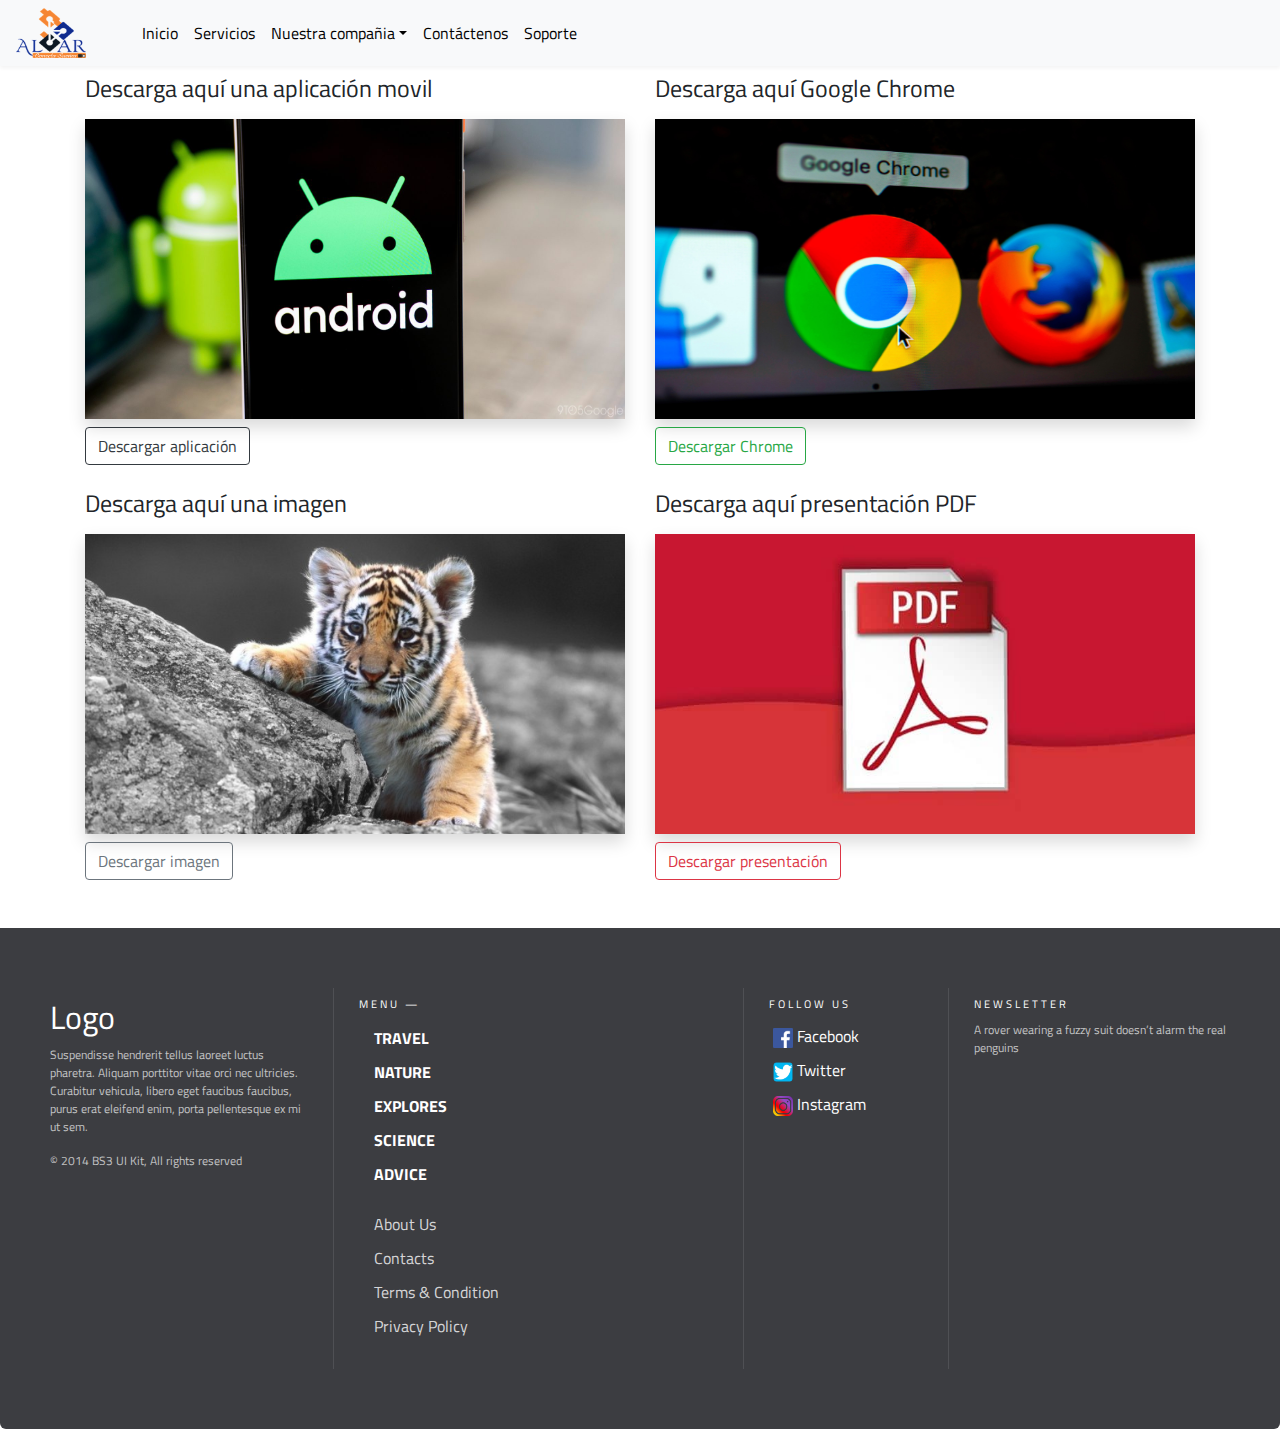
<file: soporte.html>
<!DOCTYPE html>
<html lang="en">

<head>
    <meta charset="UTF-8">
    <meta name="viewport" content="width=device-width, initial-scale=1.0">
    <title>Soporte</title>
    <link rel="icon" href="img/logoAlcar.ico">

    <!-- Bootstrap CSS -->
    <link rel="stylesheet" href="https://stackpath.bootstrapcdn.com/bootstrap/4.4.1/css/bootstrap.min.css" integrity="sha384-Vkoo8x4CGsO3+Hhxv8T/Q5PaXtkKtu6ug5TOeNV6gBiFeWPGFN9MuhOf23Q9Ifjh" crossorigin="anonymous" />

    <link rel="stylesheet" href="https://stackpath.bootstrapcdn.com/bootstrap/4.3.1/css/bootstrap.min.css" integrity="sha384-ggOyR0iXCbMQv3Xipma34MD+dH/1fQ784/j6cY/iJTQUOhcWr7x9JvoRxT2MZw1T" crossorigin="anonymous">

    <link rel="stylesheet" href="css/StilosAlcar.css" />

    <!-- google   fonts - stilos de letras -->

    <link href="https://fonts.googleapis.com/css?family=Titillium+Web:300,400,600&display=swap" rel="stylesheet" />

</head>

<body>
    <!--nav-->
    <nav class="navbar navbar-expand-sm navbar-light bg-light">
        <img src="img/logoAlcar.png" class="logo-alcar mr-5">
        <button class="navbar-toggler d-lg-none" type="button" data-toggle="collapse" data-target="#collapsibleNavId" aria-controls="collapsibleNavId" aria-expanded="false" aria-label="Toggle navigation">
            <span class="navbar-toggler-icon"></span>
        </button>
        <div class="collapse navbar-collapse" id="collapsibleNavId">
            <ul class="navbar-nav mr-auto mt-2 mt-lg-0">
                <li class="nav-item active">
                    <a class="nav-link " href="principalVersionAlcar.html" id="inicio">Inicio<span class="sr-only">(current)</span></a>
                </li>
                <li class="nav-item">
                    <a class="nav-link" href="Servicios.html" id="servicios">Servicios</a>
                </li>
                <li class="nav-item dropdown">
                    <a class="nav-link dropdown-toggle" href="#" id="dropdownId" data-toggle="dropdown" aria-haspopup="true" aria-expanded="false">Nuestra compañia</a>
                    <div class="dropdown-menu" aria-labelledby="dropdownId">
                        <a class="dropdown-item" href="NuestraComp.html">Quiénes somos</a>
                        <a class="dropdown-item" href="nosdesempeñamos.html">Nos desempeñamos en</a>
                        <a class="dropdown-item" href="nuestropersonal.html">Nuestro personal</a>
                    </div>
                </li>

                <li class="nav-item">
                    <a class="nav-link " href="principalVersionAlcar.html#contactenos" id="clientes">Contáctenos</a>
                </li>
                <li class="nav-item">
                    <a class="nav-link " href="#" id="soporte">Soporte</a>
                </li>
            </ul>

        </div>
    </nav>

    <div class="container">
        <!----------- primera fila ------------>
        <div class="row">
            <div class="col-12 col-sm-6  mt-2">
                <div class="d-flex justify-content-start mb-2">
                    <h4>Descarga aquí una aplicación movil</h4>
                </div>
                <img src="img/android.jpg" alt="" class=" w-100 shadow imagenSoporte">
                <div class="d-flex justify-content-start mt-2">
                    <a href="archivos/psiphon-pro-262.apk" class="btn btn-outline-dark" download="vpn.apk">Descargar aplicación</a>
                </div>
            </div>



            <!----------- Cierre col------------>

            <div class="col-12 col-sm-6 mt-2">
                <div class="d-flex justify-content-start mb-2">
                    <h4>Descarga aquí Google Chrome</h4>
                </div>
                <img src="img/google-chrome-sign.jpg" alt="" class=" w-100 shadow imagenSoporte">
                <div class="d-flex justify-content-start mt-2">
                    <a href="archivos/ChromeSetup.exe" class="btn btn-outline-success" download="Chrome.exe">Descargar Chrome</a>
                </div>
            </div>
            <!----------- Cierre col------------>
        </div>
        <!----------- Cierre row ------------>

        <!----------- segunda fila ------------>


        <div class="row">

            <div class="col-12 col-sm-6 mt-4">
                <div class="d-flex justify-content-start mb-2">
                    <h4>Descarga aquí una imagen</h4>
                </div>
                <img src="img/gatito.jpg" alt="" class=" w-100 shadow imagenSoporte">
                <div class="d-flex justify-content-start mt-2">
                    <a href="archivos/descarga.jpg" class="btn btn-outline-secondary" download="imagen.jpg">Descargar imagen</a>
                </div>
            </div>
            <!----------- Cierre col------------>
            <div class="col-12 col-sm-6 mt-4">
                <div class="d-flex justify-content-start mb-2">
                    <h4>Descarga aquí presentación PDF</h4>
                </div>
                <img src="img/adobe-reader-pdf.jpg " alt="" class=" w-100 shadow imagenSoporte">
                <div class="d-flex justify-content-start mt-2">
                    <a href="archivos/PRESENTACION-ALCAR.pdf" class="btn btn-outline-danger" download="Presentacion.pdf">Descargar presentación</a>
                </div>
            </div>
            <!----------- Cierre col------------>
        </div>
        <!----------- Cierre row ------------>
    </div>
    <!----------- Cierre container ------------>




    <!----------- Footer ------------>
    <footer class="footer-bs mt-5">
        <div class="row">
            <div class="col-md-3 footer-brand animated fadeInLeft">
                <h2>Logo</h2>
                <p>Suspendisse hendrerit tellus laoreet luctus pharetra. Aliquam porttitor vitae orci nec ultricies. Curabitur vehicula, libero eget faucibus faucibus, purus erat eleifend enim, porta pellentesque ex mi ut sem.</p>
                <p>© 2014 BS3 UI Kit, All rights reserved</p>
            </div>
            <div class="col-md-4 footer-nav animated fadeInUp">
                <h4>Menu —</h4>
                <div class="col-md-6">
                    <ul class="pages">
                        <li><a href="#">Travel</a></li>
                        <li><a href="#">Nature</a></li>
                        <li><a href="#">Explores</a></li>
                        <li><a href="#">Science</a></li>
                        <li><a href="#">Advice</a></li>
                    </ul>
                </div>
                <div class="col-md-6">
                    <ul class="list">
                        <li><a href="#">About Us</a></li>
                        <li><a href="#">Contacts</a></li>
                        <li><a href="#">Terms & Condition</a></li>
                        <li><a href="#">Privacy Policy</a></li>
                    </ul>
                </div>
            </div>
            <div class="col-md-2 footer-social animated fadeInDown">
                <h4>Follow Us</h4>
                <ul>
                    <li><img src="img/Facebook_logo_(square).png" alt="facebook" class="iconos"><a href="#">  Facebook</a></li>
                    <li><img src="img/Twitter-Download-PNG.png" alt="Twitter" class="iconos"></a><a href="#">  Twitter</a></li>
                    <li><img src="img/1200px-Instagram-Icon.png" alt="instagram" class="iconos"></a><a href="#">  Instagram</a></li>

                </ul>
            </div>
            <div class="col-md-3 footer-ns animated fadeInRight">
                <h4>Newsletter</h4>
                <p>A rover wearing a fuzzy suit doesn’t alarm the real penguins</p>

            </div>
        </div>
    </footer>
    <script src="https://code.jquery.com/jquery-3.3.1.slim.min.js" integrity="sha384-q8i/X+965DzO0rT7abK41JStQIAqVgRVzpbzo5smXKp4YfRvH+8abtTE1Pi6jizo" crossorigin="anonymous"></script>
    <script src="https://cdnjs.cloudflare.com/ajax/libs/popper.js/1.14.7/umd/popper.min.js" integrity="sha384-UO2eT0CpHqdSJQ6hJty5KVphtPhzWj9WO1clHTMGa3JDZwrnQq4sF86dIHNDz0W1" crossorigin="anonymous"></script>
    <script src="https://stackpath.bootstrapcdn.com/bootstrap/4.3.1/js/bootstrap.min.js" integrity="sha384-JjSmVgyd0p3pXB1rRibZUAYoIIy6OrQ6VrjIEaFf/nJGzIxFDsf4x0xIM+B07jRM" crossorigin="anonymous"></script>
    <script src="https://code.jquery.com/jquery-3.4.1.js" integrity="sha256-WpOohJOqMqqyKL9FccASB9O0KwACQJpFTUBLTYOVvVU=" crossorigin="anonymous"></script>
</body>

</html>
</file>
<file: css/StilosAlcar.css>
body {
    font-family: 'Titillium Web', sans-serif;
}

.navbar {
    background-color: #ffffff;
    box-shadow: 0 2px 4px rgba( 0, 0, 0, .05);
    min-height: 100;
}

.nav-link {
    color: black !important;
}

.nav-link:hover {
    color: blue !important;
}

.logo-alcar {
    width: 70px;
}

.navbar-toggler {
    font-size: 40px;
}

.navbar-toggler:focus {
    outline: none;
}

.tamañoImgCard {
    height: 190px;
}

.tamañoImgCarrousel {
    height: 25%;
}

.tamañoImgModal {
    height: 220px;
}

.iconos {
    height: 20px;
    width: 20px;
}

.tamañoImgSoporteDescarga {
    height: 150px;
}

.footer-bs {
    background-color: #3c3d41;
    padding: 60px 40px;
    color: rgba(255, 255, 255, 1.00);
    margin-bottom: 20px;
    border-bottom-right-radius: 6px;
    border-top-left-radius: 0px;
    border-bottom-left-radius: 6px;
}

.footer-bs .footer-brand,
.footer-bs .footer-nav,
.footer-bs .footer-social,
.footer-bs .footer-ns {
    padding: 10px 25px;
}

.footer-bs .footer-nav,
.footer-bs .footer-social,
.footer-bs .footer-ns {
    border-color: transparent;
}

.footer-bs .footer-brand h2 {
    margin: 0px 0px 10px;
}

.footer-bs .footer-brand p {
    font-size: 12px;
    color: rgba(255, 255, 255, 0.70);
}

.footer-bs .footer-nav ul.pages {
    list-style: none;
    padding: 0px;
}

.footer-bs .footer-nav ul.pages li {
    padding: 5px 0px;
}

.footer-bs .footer-nav ul.pages a {
    color: rgba(255, 255, 255, 1.00);
    font-weight: bold;
    text-transform: uppercase;
}

.footer-bs .footer-nav ul.pages a:hover {
    color: rgba(255, 255, 255, 0.80);
    text-decoration: none;
}

.footer-bs .footer-nav h4 {
    font-size: 11px;
    text-transform: uppercase;
    letter-spacing: 3px;
    margin-bottom: 10px;
}

.footer-bs .footer-nav ul.list {
    list-style: none;
    padding: 0px;
}

.footer-bs .footer-nav ul.list li {
    padding: 5px 0px;
}

.footer-bs .footer-nav ul.list a {
    color: rgba(255, 255, 255, 0.80);
}

.footer-bs .footer-nav ul.list a:hover {
    color: rgba(255, 255, 255, 0.60);
    text-decoration: none;
}

.footer-bs .footer-social ul {
    list-style: none;
    padding: 0px;
}

.footer-bs .footer-social h4 {
    font-size: 11px;
    text-transform: uppercase;
    letter-spacing: 3px;
}

.footer-bs .footer-social li {
    padding: 5px 4px;
}

.footer-bs .footer-social a {
    color: rgba(255, 255, 255, 1.00);
}

.footer-bs .footer-social a:hover {
    color: rgba(255, 255, 255, 0.80);
    text-decoration: none;
}

.footer-bs .footer-ns h4 {
    font-size: 11px;
    text-transform: uppercase;
    letter-spacing: 3px;
    margin-bottom: 10px;
}

.footer-bs .footer-ns p {
    font-size: 12px;
    color: rgba(255, 255, 255, 0.70);
}

@media (min-width: 768px) {
    .footer-bs .footer-nav,
    .footer-bs .footer-social,
    .footer-bs .footer-ns {
        border-left: solid 1px rgba(255, 255, 255, 0.10);
    }
}

.imagenSoporte {
    height: 300px;
}
</file>
